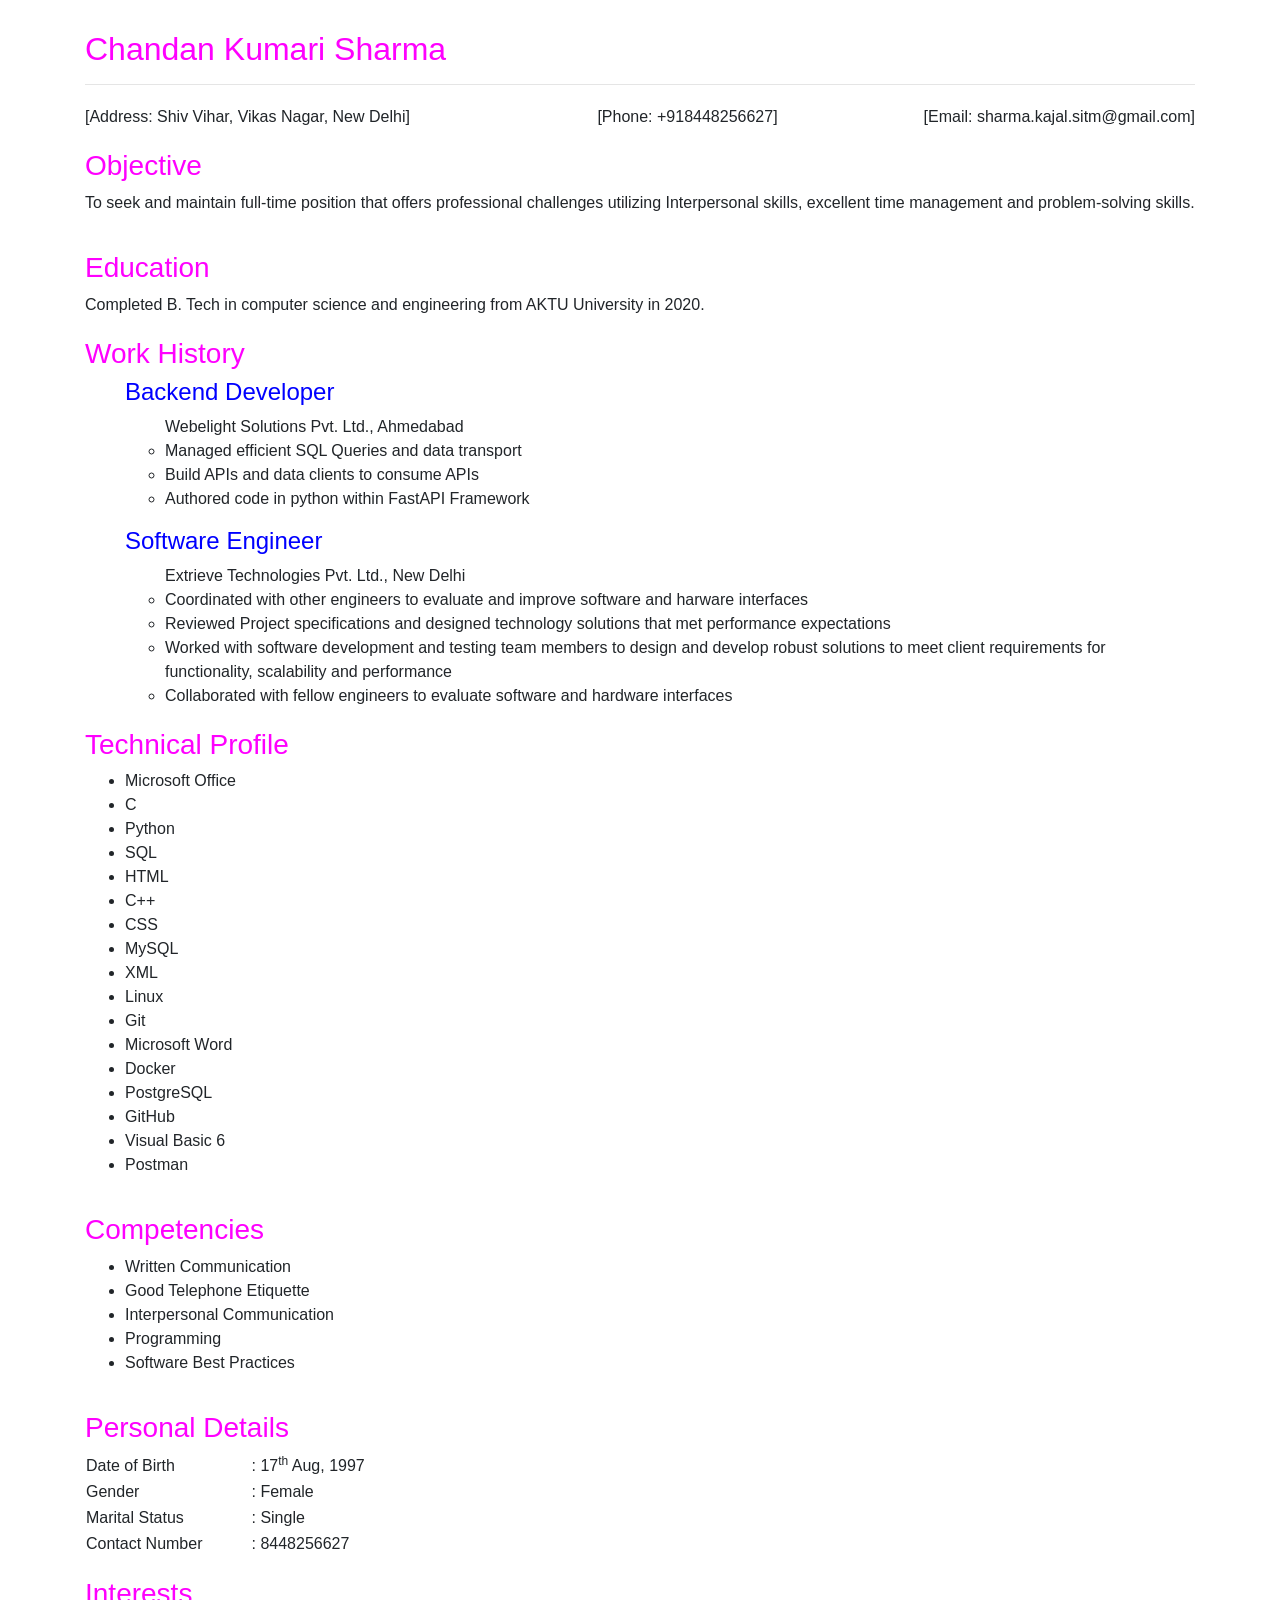
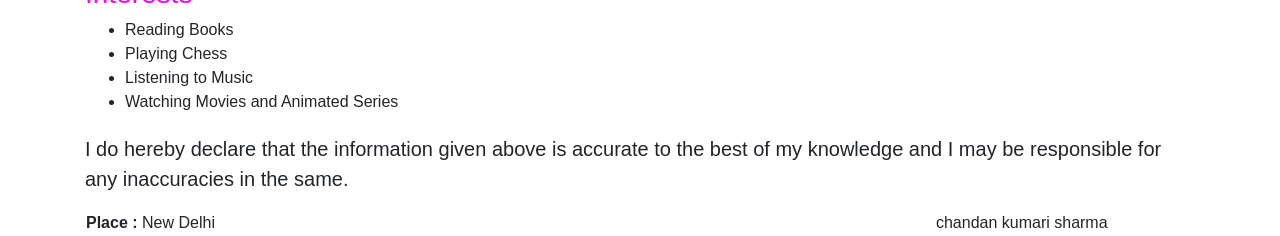
<file: index.html>
<!DOCTYPE html>
<html lang="en">
<head>
    <meta charset="UTF-8">
    <meta name="viewport" content="width=device-width, initial-scale=1.0">
    <meta http-equiv="X-UA-Compatible" content="ie=edge">
    <title>Resume</title>
    <link rel="stylesheet" href="https://stackpath.bootstrapcdn.com/bootstrap/4.3.1/css/bootstrap.min.css" integrity="sha384-ggOyR0iXCbMQv3Xipma34MD+dH/1fQ784/j6cY/iJTQUOhcWr7x9JvoRxT2MZw1T" crossorigin="anonymous">
    <link rel="stylesheet" href="resume.css" />
</head>
<body>
    <div class="container">
        <h2 class="resume-title display-5">Chandan Kumari Sharma</h2>
        <hr style="color: magenta">
        <div class="section about-section row">
            <span class="col-md-5 about-sub-section about-address">[Address: Shiv Vihar, Vikas Nagar, New Delhi]</span>
            <span class="col-md-3 about-sub-section about-phone">[Phone: +918448256627]</span>
            <span class="col-md-4 about-sub-section about-email">[Email: sharma.kajal.sitm@gmail.com]</span>
        </div>
        <div class="section objective">
            <div class="row">
                <div class="col-md-12">
                    <h3>Objective</h3>
                </div>
            </div>
            <div class="row">
                <div class="col-md-12">
                    <p>
                        To seek and maintain full-time position that offers professional challenges utilizing Interpersonal 
                        skills, excellent time management and problem-solving skills.
                    </p>
                </div>
            </div>
        </div>
        <div class="section">
            <h3>Education</h3>
            <p>
                Completed B. Tech in computer science and engineering from AKTU University in 2020.
            </p>
        </div>
        <div class="section">
            <h3>Work History</h3>
            <ul>
                <h4>Backend Developer</h4>
                <ul>Webelight Solutions Pvt. Ltd., Ahmedabad</ul>
                <ul>
                    <li>Managed efficient SQL Queries and data transport</li>
                    <li>Build APIs and data clients to consume APIs</li>
                    <li>Authored code in python within FastAPI Framework</li>
                </ul>
            </ul>
            <ul>
                <h4>Software Engineer</h4>
                <ul>Extrieve Technologies Pvt. Ltd., New Delhi</ul>
                <ul>
                    <li>Coordinated with other engineers to evaluate and improve software and harware interfaces</li>
                    <li>Reviewed Project specifications and designed technology solutions that met performance expectations</li>
                    <li>Worked with software development and testing team members to design and develop robust solutions to meet client requirements for functionality, scalability and performance</li>
                    <li>Collaborated with fellow engineers to evaluate software and hardware interfaces</li>
                </ul>
            </ul>
        </div>
        <div class="section">
            <h3>Technical Profile</h3>
            <table class="skills">
                <ul>
                    <li>Microsoft Office</li>
                    <li>C</li>
                    <li>Python</li>
                    <li>SQL</li>
                    <li>HTML</li>
                    <li>C++</li>
                    <li>CSS</li>
                    <li>MySQL</li>
                    <li>XML</li>
                    <li>Linux</li>
                    <li>Git</li>
                    <li>Microsoft Word</li>
                    <li>Docker</li>
                    <li>PostgreSQL</li>
                    <li>GitHub</li>
                    <li>Visual Basic 6</li>
                    <li>Postman</li>
                </ul>
            </table>
        </div>
        <div class="section">
            <h3>Competencies</h3>
            <table class="skills">
                <ul>
                    <li>Written Communication</li>
                    <li>Good Telephone Etiquette</li>
                    <li>Interpersonal Communication</li>
                    <li>Programming</li>
                    <li>Software Best Practices</li>
                </ul>
            </table>
        </div>
        <div class="section">
            <h3>Personal Details</h3>
            <table class="skills">
                <tr>
                    <td class="skill-type">Date of Birth</td>
                    <td>: 17<sup>th</sup> Aug, 1997</td>
                </tr>
                <tr>
                    <td class="skill-type">Gender</td>
                    <td>: Female</td>
                </tr>
                <tr>
                    <td class="skill-type">Marital Status</td>
                    <td>: Single</td>
                </tr>
                <tr>
                    <td class="skill-type">Contact Number</td>
                    <td>: 8448256627</td>
                </tr>
            </table>
        </div>
        <div class="section">
            <h3>Interests</h3>
            <ul>
                <li>Reading Books</li>
                <li>Playing Chess</li>
                <li>Listening to Music</li>
                <li>Watching Movies and Animated Series</li>
            </ul>
        </div>
        <div class="section">
            <blockquote class="blockquote">
                <p class="mb-0">I do hereby declare that the information given above is accurate to the best of my knowledge and I may be responsible for any inaccuracies in the same.</p>
            </blockquote>
            <table>
                <tr>
                    <td><b>Place : </b>New Delhi</td>
                    <td class="name"> chandan kumari sharma</td>
                </tr>
            </table>
        </div>
    </div>
</body>
</html>
</file>
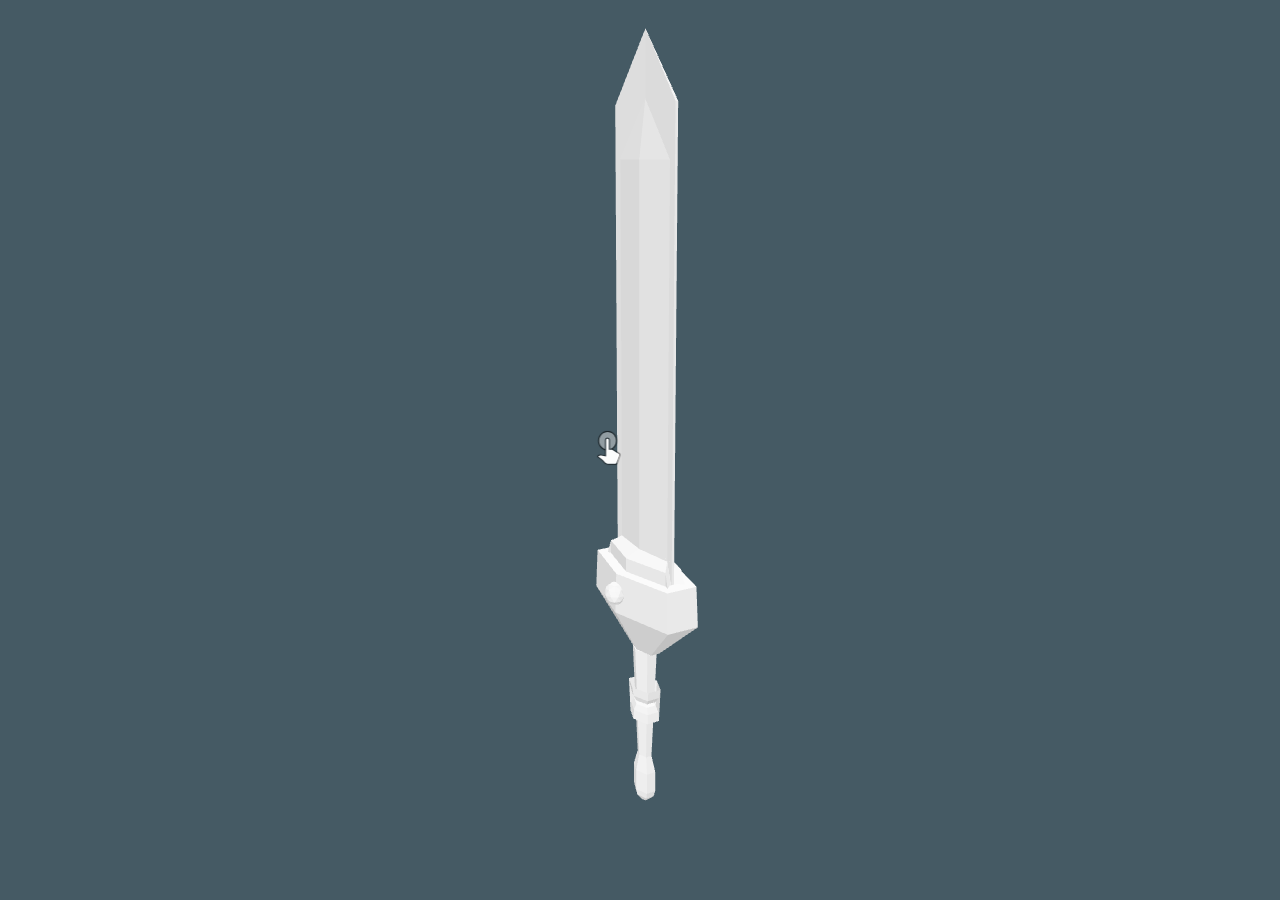
<file: sword.html>
<!DOCTYPE html>
<html lang="en">
<head>
    <meta charset="UTF-8">
    <meta name="viewport" content="width=device-width, initial-scale=1.0">
    <meta http-equiv="X-UA-Compatible" content="ie=edge">
    <title>Sword</title>
</head>
<body>
    <model-viewer 
        alt="A 3D model of a sword" 
        auto-rotate="" 
        camera-controls="" 
        background-color="#455A64" 
        data-js-focus-visible=""
        style="width: 100%; height: 100%; position: fixed; left: 0px; top: 0px;" src="sword.glb"
    ></model-viewer>

    <!-- <model-viewer style="width: 100%; height: 100%; position: fixed; left: 0px; top: 0px;" src="sword.glb" **controls auto-rotate**> -->
    <script type="module" src="dependencies.js"></script>
    <script type="module" src="model-viewer.js"></script>
</body>
</html>
</file>
<file: resume.css>
* {
    font-family: Verdana, Geneva, Tahoma, sans-serif;
}

.container {
    margin-top: 30px;
}

.resume-title {
    color: magenta;
}

h1, h2, h3, h5, h6 {
    color: magenta;
}

h4 {
    color: blue;
}

table.skills {
    padding-left: 50px;
}
table.skills td.skill-type {
    padding-right: 3em;
}
.name {
    padding-left: 45em;
}

.section {
    margin-top: 20px;
}

.about-section .about-sub-section.about-address {
    text-align: left;
}
.about-section .about-sub-section.about-phone {
    text-align: center;
}
.about-section .about-sub-section.about-email {
    text-align: right;
}
</file>
